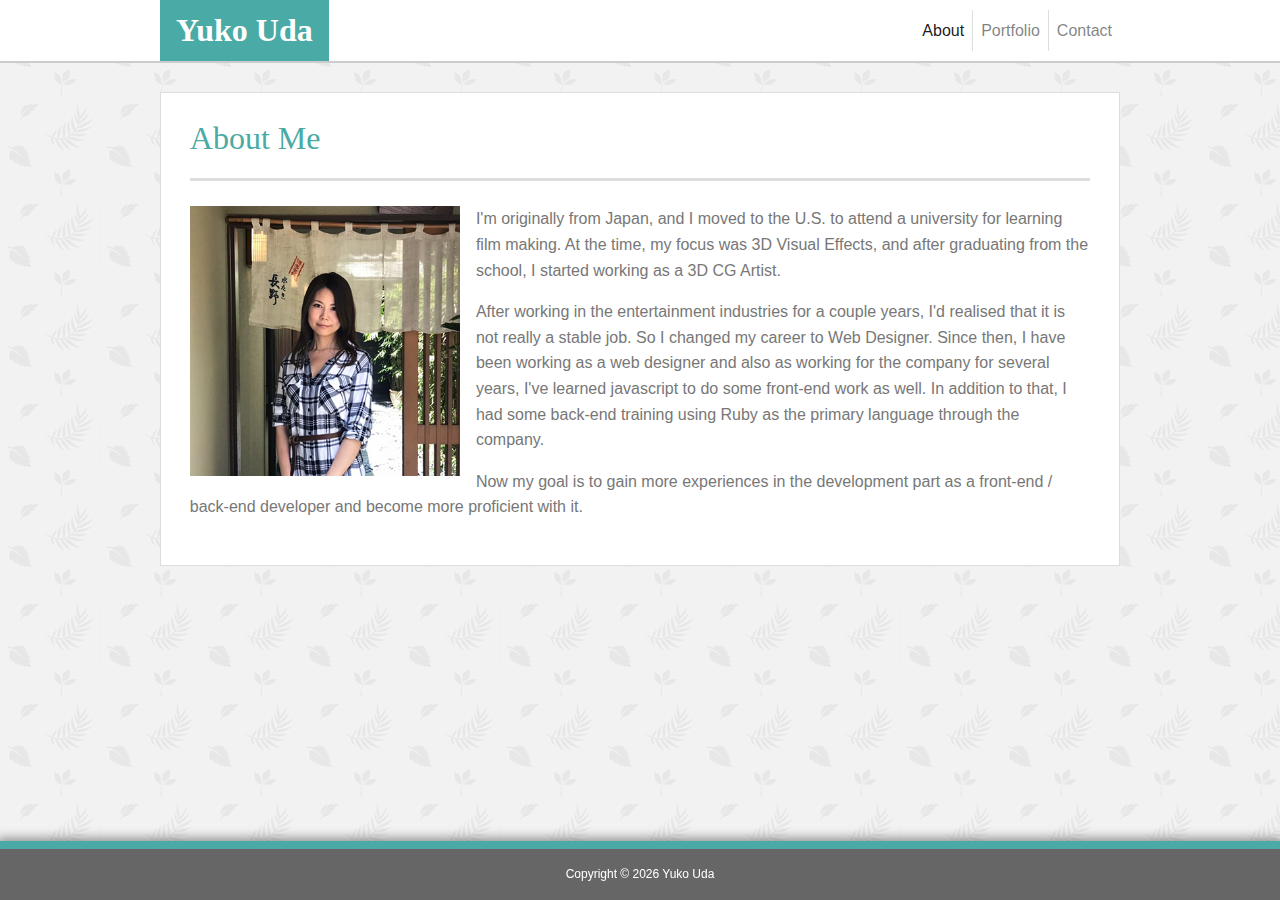
<file: index.html>
<!DOCTYPE html>
<html lang="en">
<head>
    <meta charset="UTF-8">
    <meta name="viewport" content="width=device-width, initial-scale=1, shrink-to-fit=no">
    <meta http-equiv="X-UA-Compatible" content="ie=edge">
    <title>Yuko's Portfolio Site - About Me</title>
    <!-- Bootstrap CSS -->
    <link rel="stylesheet" href="https://stackpath.bootstrapcdn.com/bootstrap/4.4.1/css/bootstrap.min.css" integrity="sha384-Vkoo8x4CGsO3+Hhxv8T/Q5PaXtkKtu6ug5TOeNV6gBiFeWPGFN9MuhOf23Q9Ifjh" crossorigin="anonymous">
    <link rel="stylesheet" type="text/css" href="assets/css/style.css">
</head>
<body>
    <header class="header">
    </header>
    <div class="container my-container">
        <div class="row">
            <div class="col">
                <h1>About Me</h1>
            </div>
        </div>
        <div class="row about-contents">
            <div class="col">
                <img class="float-left my-photo" src="assets/images/my-photo.jpg" alt="Photo of myself">
                <p>
                    I'm originally from Japan, and I moved to the U.S. to attend a university for learning film making.
                    At the time, my focus was 3D Visual Effects, and after graduating from the school, I started working as a 3D CG Artist.
                </p>
                <p>
                    After working in the entertainment industries for a couple years, I'd realised that it is not really a stable job. So I changed my career to Web Designer.
                    Since then, I have been working as a web designer and also as working for the company for several years, I've learned javascript to do some front-end work as well.
                    In addition to that, I had some back-end training using Ruby as the primary language through the company.
                </p>
                <p>
                    Now my goal is to gain more experiences in the development part as a front-end / back-end developer and become more proficient with it.
                </p>
            </div>
        </div>
    </div>
    <footer class="footer mt-auto py-3 fixed-bottom my-footer">
    </footer>

    <!-- jQuery first, then Popper.js, then Bootstrap JS -->
    <script src="https://code.jquery.com/jquery-3.4.1.slim.min.js" integrity="sha384-J6qa4849blE2+poT4WnyKhv5vZF5SrPo0iEjwBvKU7imGFAV0wwj1yYfoRSJoZ+n" crossorigin="anonymous"></script>
    <script src="https://cdn.jsdelivr.net/npm/popper.js@1.16.0/dist/umd/popper.min.js" integrity="sha384-Q6E9RHvbIyZFJoft+2mJbHaEWldlvI9IOYy5n3zV9zzTtmI3UksdQRVvoxMfooAo" crossorigin="anonymous"></script>
    <script src="https://stackpath.bootstrapcdn.com/bootstrap/4.4.1/js/bootstrap.min.js" integrity="sha384-wfSDF2E50Y2D1uUdj0O3uMBJnjuUD4Ih7YwaYd1iqfktj0Uod8GCExl3Og8ifwB6" crossorigin="anonymous"></script>
    <script src="./assets/js/header-footer.js"></script>
</body>
</html>
</file>
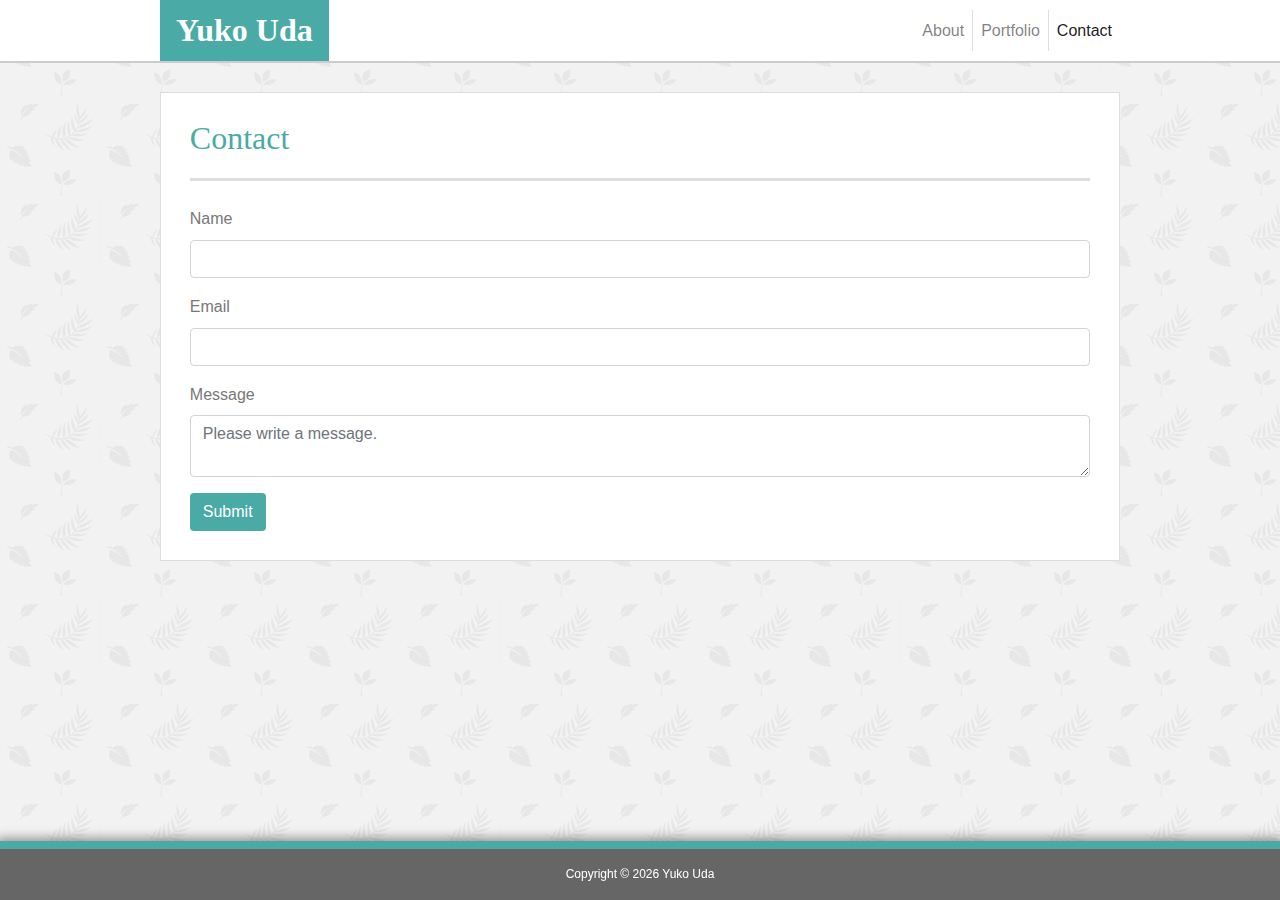
<file: contact.html>
<!DOCTYPE html>
<html lang="en">
<head>
    <meta charset="UTF-8">
    <meta name="viewport" content="width=device-width, initial-scale=1, shrink-to-fit=no">
    <meta http-equiv="X-UA-Compatible" content="ie=edge">
    <title>Yuko's Portfolio Site - Contact</title>
    <!-- Bootstrap CSS -->
    <link rel="stylesheet" href="https://stackpath.bootstrapcdn.com/bootstrap/4.4.1/css/bootstrap.min.css" integrity="sha384-Vkoo8x4CGsO3+Hhxv8T/Q5PaXtkKtu6ug5TOeNV6gBiFeWPGFN9MuhOf23Q9Ifjh" crossorigin="anonymous">
    <link rel="stylesheet" type="text/css" href="assets/css/style.css">
</head>
<body>
    <header class="header">
    </header>
    <div class="container my-container">
        <div class="row">
            <div class="col">
                <h1>Contact</h1>
            </div>
        </div>
        <form>
            <div class="form-group">
                <label for="name">Name</label>
                <input type="text" class="form-control" id="name" required>
            </div>
            <div class="form-group">
                <label for="email">Email</label>
                <input type="email" class="form-control" id="email" required>
            </div>
            <div class="form-group">
                <label for="message">Message</label>
                <textarea class="form-control" id="message" placeholder="Please write a message." maxlength="500" required></textarea>
            </div>
            <button type="submit" class="btn submit-btn">Submit</button>
        </form>
    </div>
    <footer class="footer mt-auto py-3 fixed-bottom my-footer">
    </footer>

    <!-- jQuery first, then Popper.js, then Bootstrap JS -->
    <script src="https://code.jquery.com/jquery-3.4.1.slim.min.js" integrity="sha384-J6qa4849blE2+poT4WnyKhv5vZF5SrPo0iEjwBvKU7imGFAV0wwj1yYfoRSJoZ+n" crossorigin="anonymous"></script>
    <script src="https://cdn.jsdelivr.net/npm/popper.js@1.16.0/dist/umd/popper.min.js" integrity="sha384-Q6E9RHvbIyZFJoft+2mJbHaEWldlvI9IOYy5n3zV9zzTtmI3UksdQRVvoxMfooAo" crossorigin="anonymous"></script>
    <script src="https://stackpath.bootstrapcdn.com/bootstrap/4.4.1/js/bootstrap.min.js" integrity="sha384-wfSDF2E50Y2D1uUdj0O3uMBJnjuUD4Ih7YwaYd1iqfktj0Uod8GCExl3Og8ifwB6" crossorigin="anonymous"></script>
    <script src="./assets/js/header-footer.js"></script>
</body>
</html>
</file>
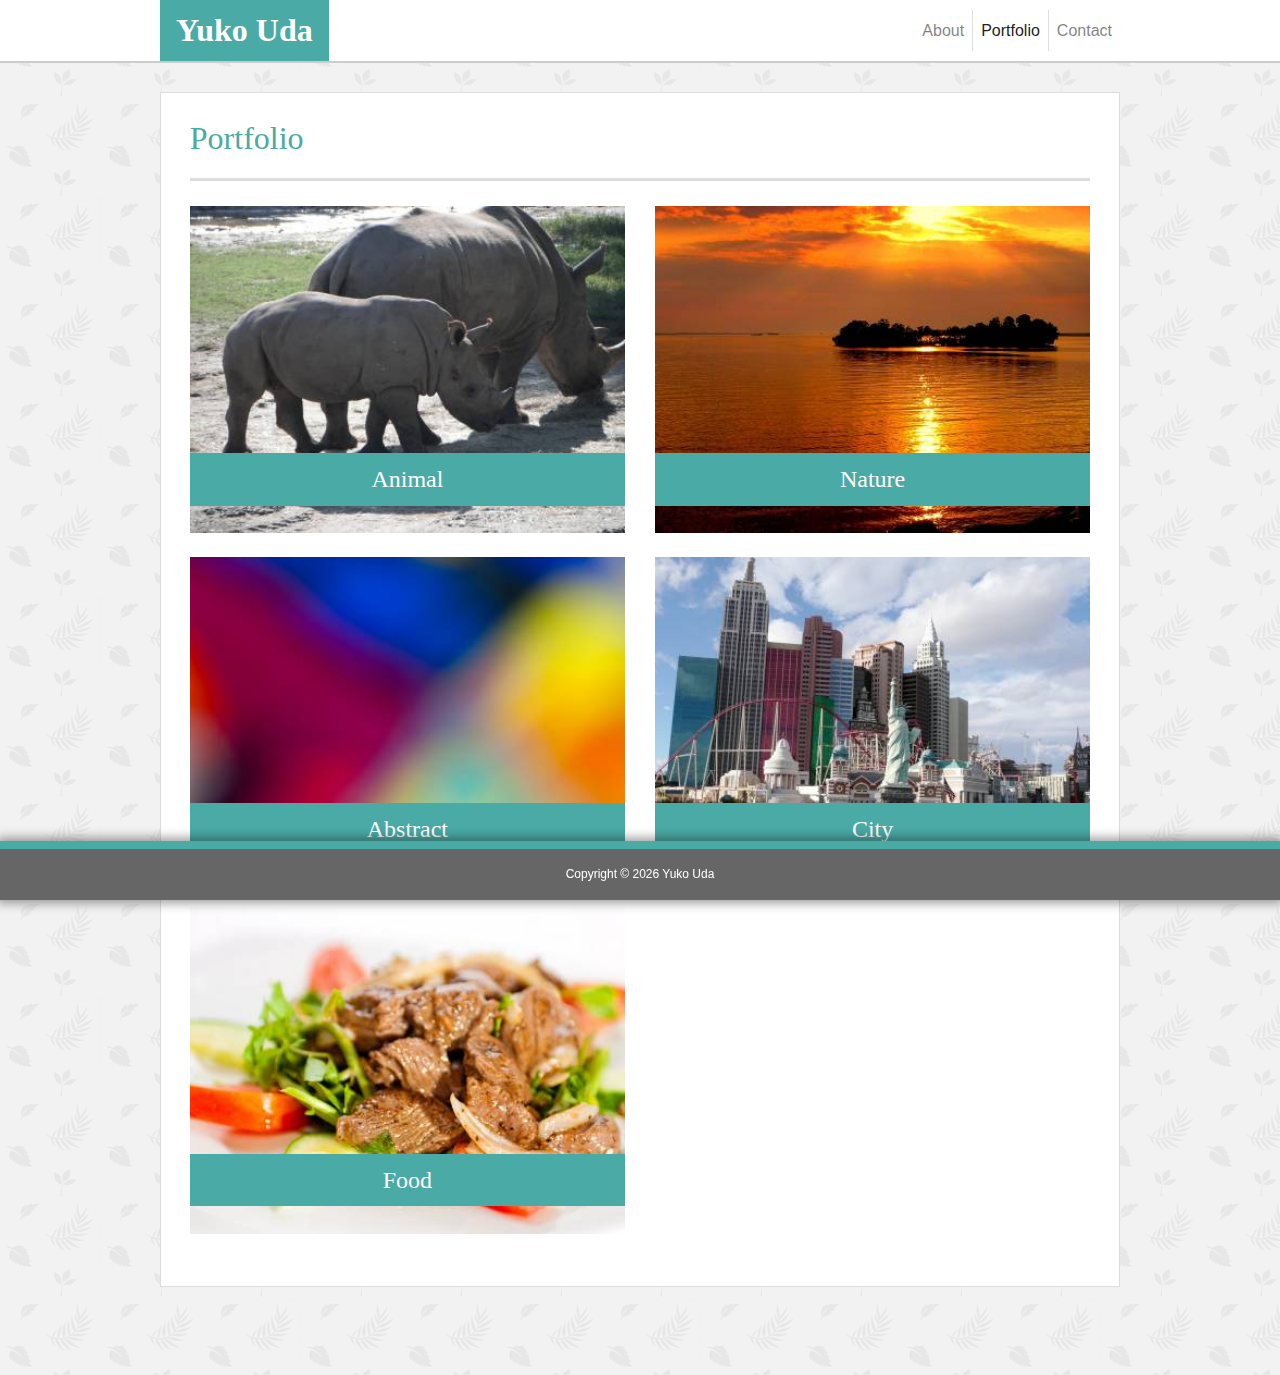
<file: portfolio.html>
<!DOCTYPE html>
<html lang="en">
<head>
    <meta charset="UTF-8">
    <meta name="viewport" content="width=device-width, initial-scale=1, shrink-to-fit=no">
    <meta http-equiv="X-UA-Compatible" content="ie=edge">
    <title>Yuko's Portfolio Site - The List of Portfolio</title>
    <!-- Bootstrap CSS -->
    <link rel="stylesheet" href="https://stackpath.bootstrapcdn.com/bootstrap/4.4.1/css/bootstrap.min.css" integrity="sha384-Vkoo8x4CGsO3+Hhxv8T/Q5PaXtkKtu6ug5TOeNV6gBiFeWPGFN9MuhOf23Q9Ifjh" crossorigin="anonymous">
    <link rel="stylesheet" type="text/css" href="assets/css/style.css">
</head>
<body>
    <header class="header">
    </header>
    <div class="container my-container">
        <div class="row">
            <div class="col">
                <h1>Portfolio</h1>
            </div>
        </div>
        <div class="row">
            <div class="col-md-6 mb-4">
                <a href="#" target="_blank" rel="noopener" class="portfolio-link">
                    <h2 class="portfolio-title">Animal</h2>
                    <img class="img-fluid" src="./assets/images/portfolio01.jpg" alt="portfolio01">
                </a>
            </div>
            <div class="col-md-6 mb-4">
                <a href="#" target="_blank" rel="noopener" class="portfolio-link">
                    <h2 class="portfolio-title">Nature</h2>
                    <img class="img-fluid" src="./assets/images/portfolio02.jpg" alt="portfolio02">
                </a>
            </div>
        </div>
        <div class="row">
            <div class="col-md-6 mb-4">
                <a href="#" target="_blank" rel="noopener" class="portfolio-link">
                    <h2 class="portfolio-title">Abstract</h2>
                    <img class="img-fluid" src="./assets/images/portfolio03.jpg" alt="portfolio03">
                </a>
            </div>
            <div class="col-md-6 mb-4">
                <a href="#" target="_blank" rel="noopener" class="portfolio-link">
                    <h2 class="portfolio-title">City</h2>
                    <img class="img-fluid" src="./assets/images/portfolio04.jpg" alt="portfolio04">
                </a>
            </div>
        </div>
        <div class="row">
            <div class="col-md-6 mb-4">
                <a href="#" target="_blank" rel="noopener" class="portfolio-link">
                    <h2 class="portfolio-title">Food</h2>
                    <img class="img-fluid" src="./assets/images/portfolio05.jpg" alt="portfolio05">
                </a>
            </div>
            <div class="col">
            </div>
        </div>
    </div>
    <footer class="footer mt-auto py-3 fixed-bottom my-footer">
    </footer>

    <!-- jQuery first, then Popper.js, then Bootstrap JS -->
    <script src="https://code.jquery.com/jquery-3.4.1.slim.min.js" integrity="sha384-J6qa4849blE2+poT4WnyKhv5vZF5SrPo0iEjwBvKU7imGFAV0wwj1yYfoRSJoZ+n" crossorigin="anonymous"></script>
    <script src="https://cdn.jsdelivr.net/npm/popper.js@1.16.0/dist/umd/popper.min.js" integrity="sha384-Q6E9RHvbIyZFJoft+2mJbHaEWldlvI9IOYy5n3zV9zzTtmI3UksdQRVvoxMfooAo" crossorigin="anonymous"></script>
    <script src="https://stackpath.bootstrapcdn.com/bootstrap/4.4.1/js/bootstrap.min.js" integrity="sha384-wfSDF2E50Y2D1uUdj0O3uMBJnjuUD4Ih7YwaYd1iqfktj0Uod8GCExl3Og8ifwB6" crossorigin="anonymous"></script>
    <script src="./assets/js/header-footer.js"></script>
</body>
</html>
</file>
<file: assets/css/style.css>
/* ========== VARIABLES ========== */
:root {
    --color-teal: #4aaaa5;
    --color-orange: #e1821d;
    --color-white: #fff;
    --color-light-gray1: #dedede;
    --color-light-gray2: #ddd;
    --color-light-gray3: #ccc;
    --color-dark-gray1: #777;
    --color-dark-gray2: #666;

    --font-heading: 'Georgia', Times, Times New Roman, serif;
    --font-default: 'Arial', 'Helvetica Neue', Helvetica, sans-serif;
}


/* ========== COMMON ========== */
*{
    margin: 0;
    padding: 0;
    box-sizing: border-box;
}

body {
    font-family: var(--font-default);
    line-height: 1.6;
    background: url("../images/leaves-pattern.png") repeat;
    color: var(--color-dark-gray1);
    position: relative;
}

h1,
h2,
h3 {
    font-family: var(--font-heading);
}

h1 {
    margin-bottom: 1.6rem;
    color: var(--color-teal);
    font-size: 2rem;
    padding-bottom: 1.5rem;
    border-bottom: 3px solid var(--color-light-gray2);
    line-height: 1;
}


/* ========== HEADER ========== */
.header {
    max-width: 100%;
    background-color: var(--color-white);
    border-bottom: 2px solid var(--color-light-gray3);
}

/* Bootstrap class */
.navbar {
    padding: 0;
    background-color: var(--color-white);
}

/* Bootstrap class */
@media (min-width: 992px) {
    .navbar-expand-lg {
        width: 960px;
        margin: 0 auto;
        display: flex;
        justify-content: space-between;
    }
}

/* Bootstrap class */
.navbar-brand {
    padding: .3125rem 1rem;
}

/* Bootstrap class */
.navbar-light .navbar-brand {
    color: var(--color-white);
}

nav .name {
    /*padding: 15px 40px;*/
    color: var(--color-white);
    background-color: var(--color-teal);
    font-family: var(--font-heading);
    font-size: 2rem;
    font-weight: bold;
}

/* Bootstrap class */
.navbar-toggler {
    margin-right: .75rem;
}

/* Bootstrap class */
.navbar-collapse {
    flex-grow: 0;
    border-top: 1px solid var(--color-light-gray3);
}
/* Bootstrap class */
@media (min-width: 992px) {
    .navbar-collapse {
        border-top: 0;
    }
}

/* Bootstrap class */
.navbar-nav .nav-link {
    padding-right: 1rem;
    padding-left: 1rem;
}

@media (min-width: 992px) {
    /* Bootstrap class */
    .nav-item:not(:last-of-type) {
        border-right: 1px solid var(--color-light-gray1);
    }
}

/* ========== MAIN CONTENTS ========== */
/* Bootstrap class */
.container.my-container {
    margin: 1.8rem auto 5.5rem;
    padding: 1.8rem;
    background-color: var(--color-white);
    border: 1px solid var(--color-light-gray2);
}

@media screen and (min-width: 992px) {
    .container.my-container {
        max-width: 960px;
    }
}


/* ========== FOOTER ========== */
.my-footer {
    background-color: var(--color-dark-gray2);
    border-top: 8px solid var(--color-teal);
    text-align: center;
    color: var(--color-white);
    font-size: .75rem;
    -webkit-box-shadow: 0 0 10px 3px rgba(0,0,0,0.4);
    box-shadow: 0 0 10px 3px rgba(0,0,0,0.4);
}

/* ========== ABOUT ME ========== */
.about-contents {
    clear: both;
    overflow: auto;
}

.my-photo {
    width: 100%;
    margin: 0 1em 1em 0;
    /*float: left;*/
}

@media screen and (min-width: 576px) {
    .my-photo {
        width: 30%;
    }
}

/* ========== PORTFOLIO ========== */
.portfolio-link {
    position: relative;
    display: block;
    opacity: 1;
    transition: opacity .3s;
}

/* Bootstrap class */
.img-fluid {
    width: 100%;
}

.portfolio-link:hover {
    opacity: .7;
}

.portfolio-title {
    width: 100%;
    padding: .75rem;
    position: absolute;
    bottom: 1.2rem;
    left: 0;
    text-align: center;
    font-size: 1.5rem;
    color: var(--color-white);
    font-weight: normal;
    background-color: var(--color-teal);
    transition: background-color .3s;
}

.portfolio-link:hover .portfolio-title {
    background-color: var(--color-orange);
}

/* ========== CONTACT ========== */
.submit-btn {
    color: var(--color-white);
    background-color: var(--color-teal);
    transition: background-color .3s;
}

.submit-btn:hover,
.submit-btn:focus {
    color: var(--color-white);
    background-color: var(--color-orange);
}
</file>
